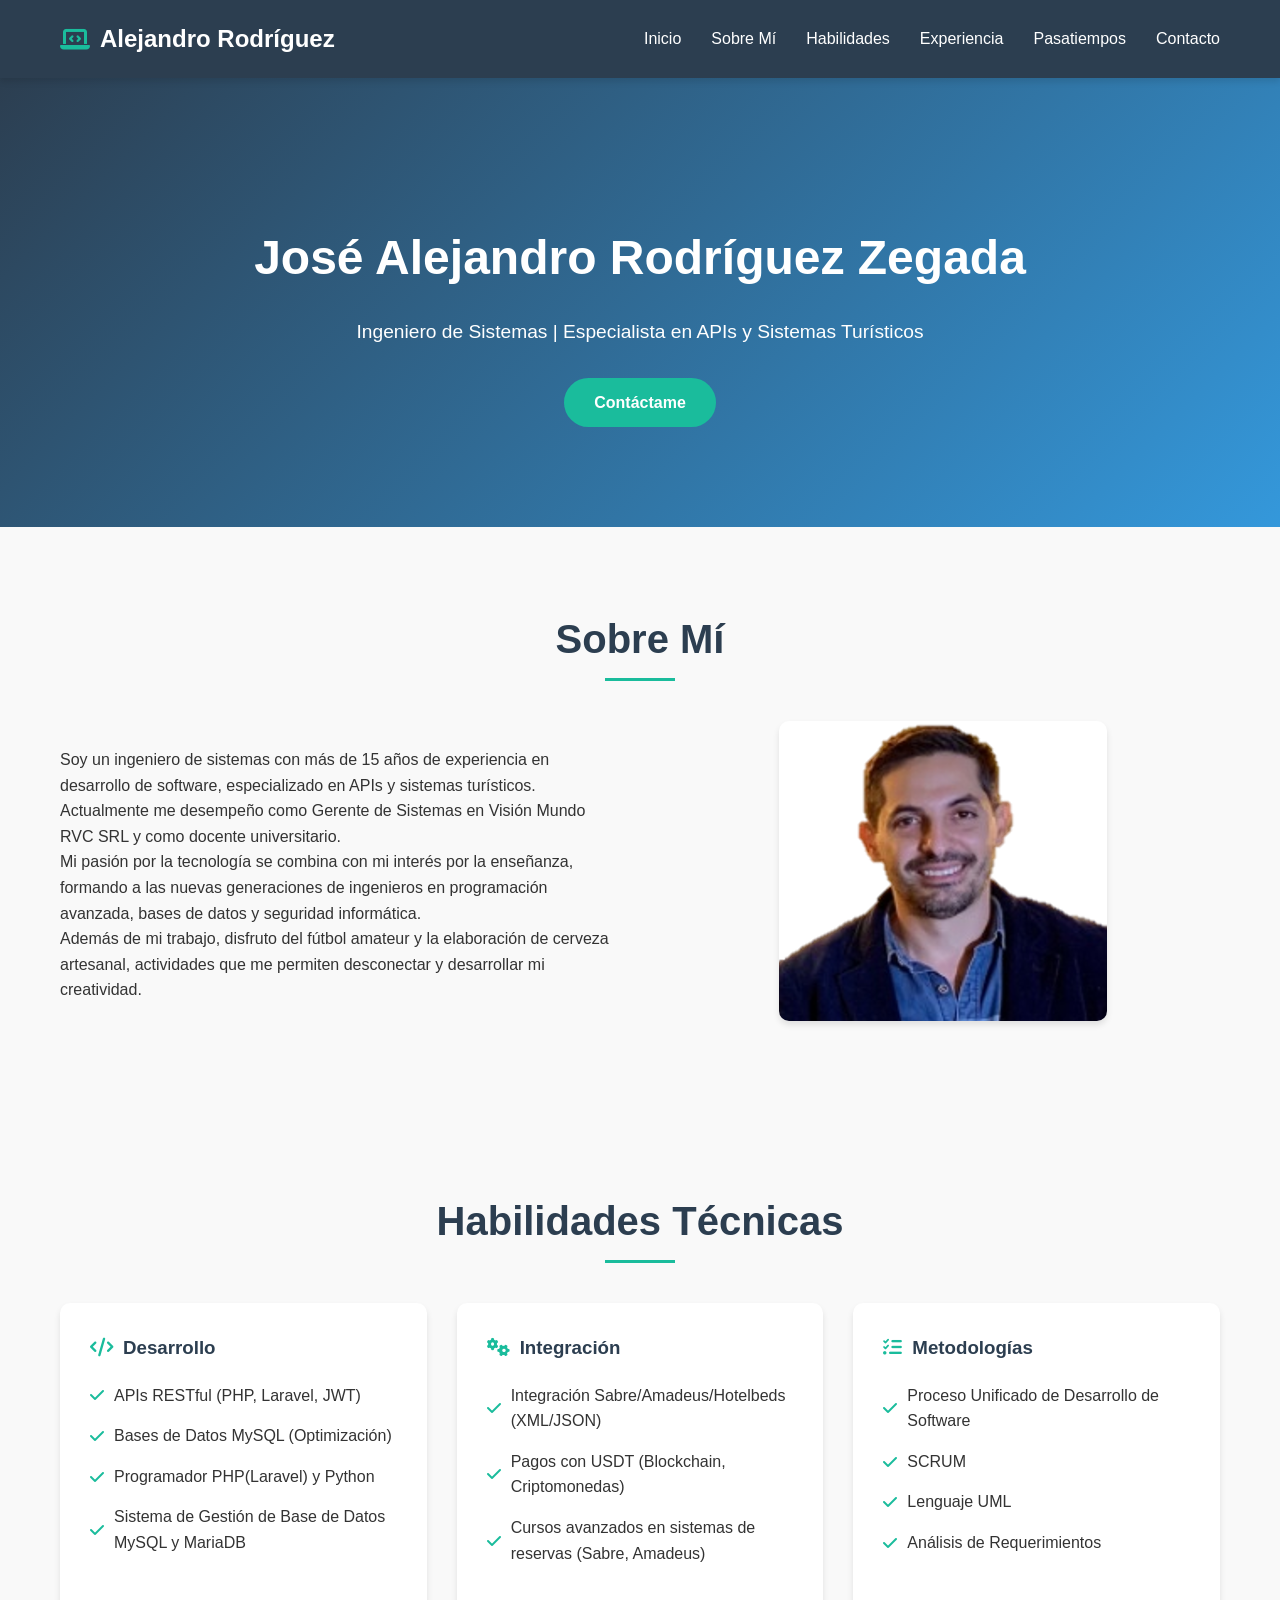
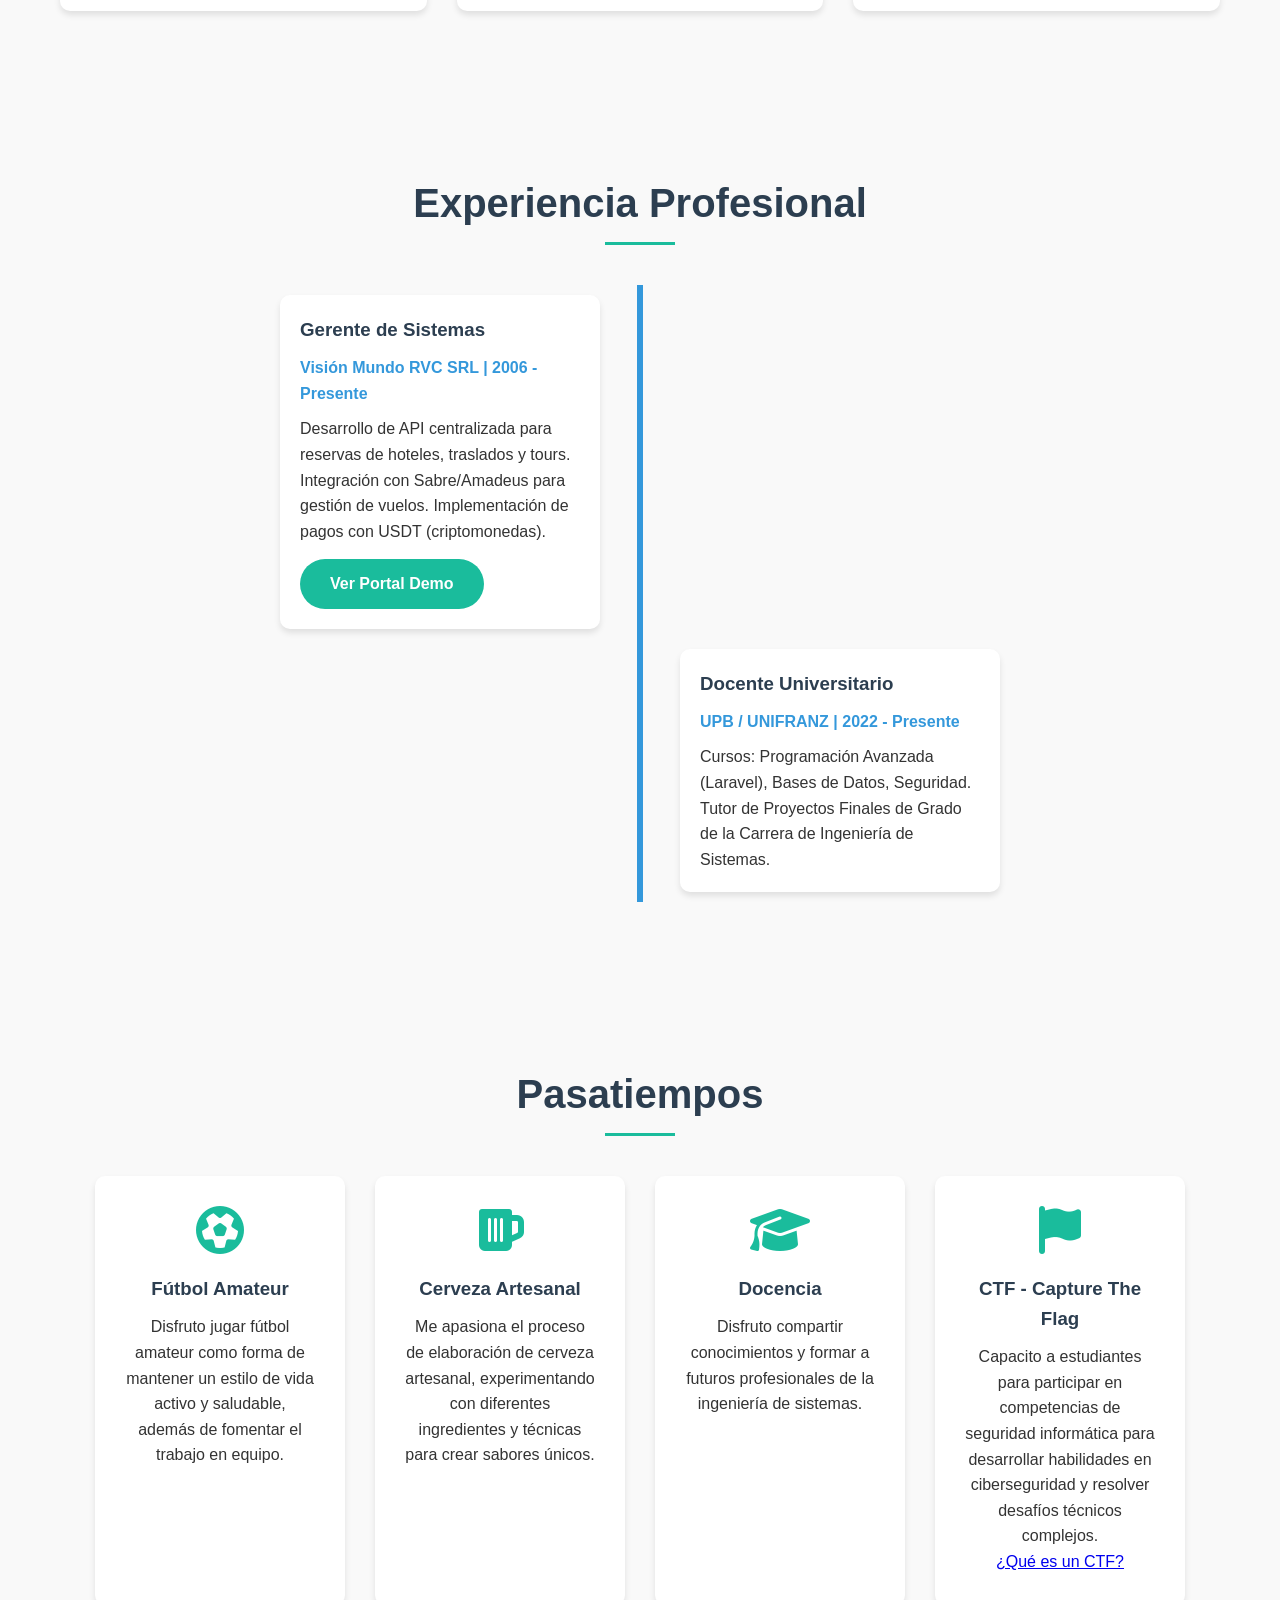
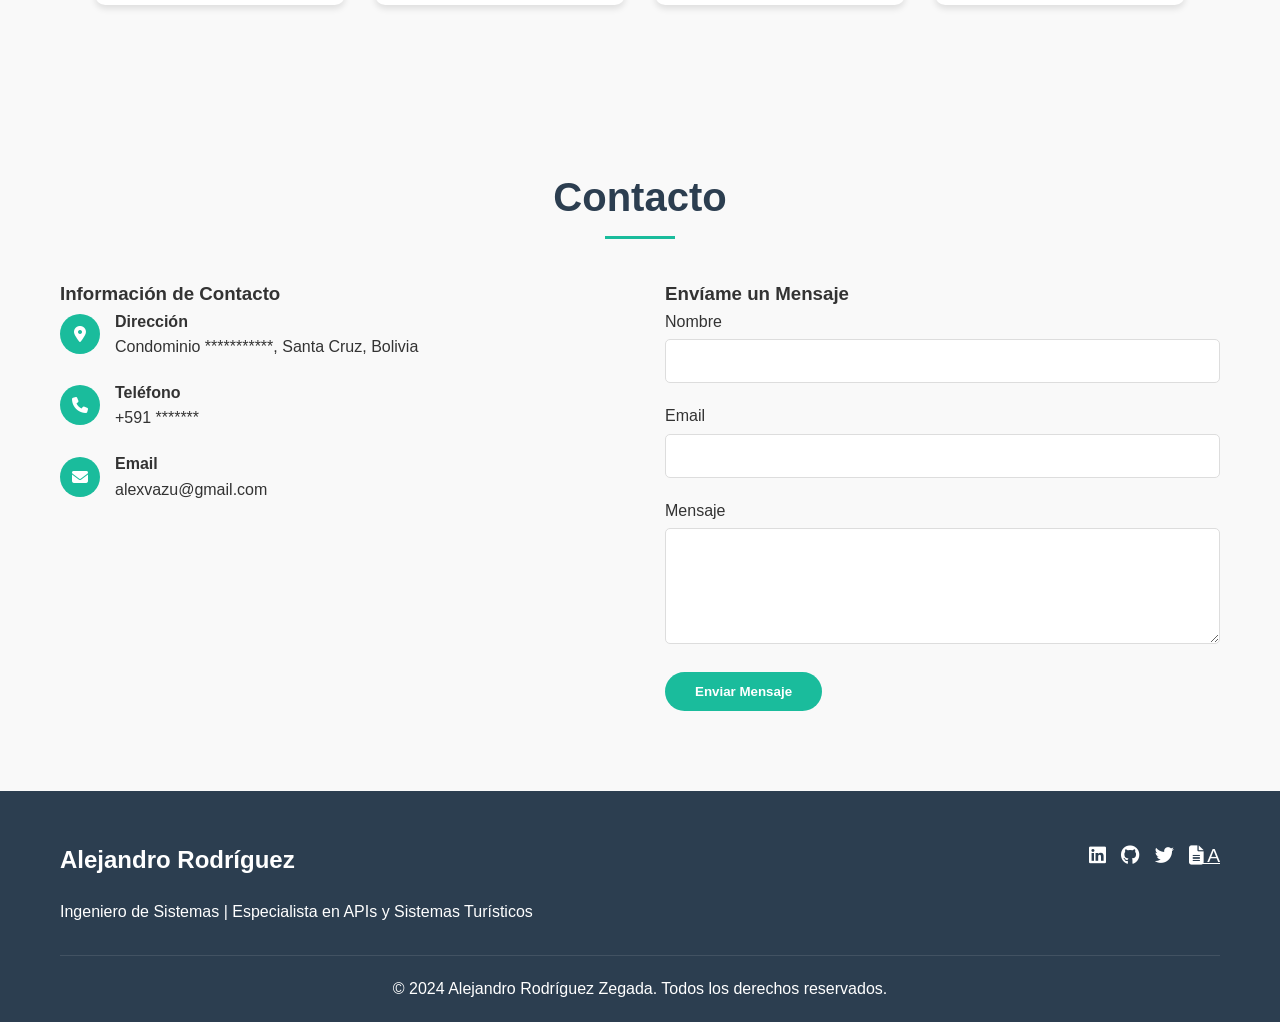
<file: index.html>
<!DOCTYPE html>
<html lang="es">
<head>
    <meta charset="UTF-8">
    <meta name="viewport" content="width=device-width, initial-scale=1.0">
    <title>Alejandro Rodríguez Zegada - Ingeniero de Sistemas</title>
    <link rel="icon" href="data:image/svg+xml,<svg xmlns='http://www.w3.org/2000/svg' viewBox='0 0 100 100'><circle cx='50' cy='50' r='45' fill='%232c3e50'/><circle cx='50' cy='35' r='12' fill='white'/><path d='M38,58 Q50,68 62,58 L62,65 Q50,75 38,65 Z' fill='white'/></svg>">
    <link rel="stylesheet" href="https://cdnjs.cloudflare.com/ajax/libs/font-awesome/6.4.0/css/all.min.css">
    <style>
        :root {
            --primary-color: #2c3e50;
            --secondary-color: #3498db;
            --accent-color: #1abc9c;
            --light-color: #ecf0f1;
            --dark-color: #2c3e50;
            --text-color: #333;
            --shadow: 0 4px 6px rgba(0, 0, 0, 0.1);
        }

        * {
            margin: 0;
            padding: 0;
            box-sizing: border-box;
            font-family: 'Segoe UI', Tahoma, Geneva, Verdana, sans-serif;
        }

        body {
            background-color: #f9f9f9;
            color: var(--text-color);
            line-height: 1.6;
        }

        .container {
            max-width: 1200px;
            margin: 0 auto;
            padding: 0 20px;
        }

        /* Header & Navigation */
        header {
            background-color: var(--primary-color);
            color: white;
            position: fixed;
            width: 100%;
            top: 0;
            z-index: 1000;
            box-shadow: var(--shadow);
            transition: all 0.3s ease;
        }

        header.scrolled {
            padding: 5px 0;
        }

        nav {
            display: flex;
            justify-content: space-between;
            align-items: center;
            padding: 20px 0;
            transition: all 0.3s ease;
        }

        header.scrolled nav {
            padding: 10px 0;
        }

        .logo {
            font-size: 1.5rem;
            font-weight: bold;
            display: flex;
            align-items: center;
        }

        .logo i {
            margin-right: 10px;
            color: var(--accent-color);
        }

        .nav-links {
            display: flex;
            list-style: none;
        }

        .nav-links li {
            margin-left: 30px;
        }

        .nav-links a {
            color: white;
            text-decoration: none;
            font-weight: 500;
            transition: color 0.3s;
            position: relative;
        }

        .nav-links a::after {
            content: '';
            position: absolute;
            width: 0;
            height: 2px;
            bottom: -5px;
            left: 0;
            background-color: var(--accent-color);
            transition: width 0.3s;
        }

        .nav-links a:hover::after {
            width: 100%;
        }

        .nav-links a:hover {
            color: var(--accent-color);
        }

        .hamburger {
            display: none;
            cursor: pointer;
        }

        /* Hero Section */
        .hero {
            background: linear-gradient(135deg, var(--primary-color), var(--secondary-color));
            color: white;
            padding: 150px 0 100px;
            text-align: center;
            margin-top: 70px;
        }

        .hero h1 {
            font-size: 3rem;
            margin-bottom: 20px;
            animation: fadeInDown 1s ease;
        }

        .hero p {
            font-size: 1.2rem;
            max-width: 700px;
            margin: 0 auto 30px;
            animation: fadeInUp 1s ease 0.3s both;
        }

        .btn {
            display: inline-block;
            background-color: var(--accent-color);
            color: white;
            padding: 12px 30px;
            border-radius: 30px;
            text-decoration: none;
            font-weight: bold;
            transition: all 0.3s;
            border: none;
            cursor: pointer;
            animation: fadeIn 1s ease 0.6s both;
        }

        .btn:hover {
            background-color: #16a085;
            transform: translateY(-3px);
            box-shadow: 0 10px 20px rgba(0, 0, 0, 0.2);
        }

        /* Sections */
        section {
            padding: 80px 0;
        }

        .section-title {
            text-align: center;
            margin-bottom: 50px;
            position: relative;
        }

        .section-title h2 {
            font-size: 2.5rem;
            color: var(--primary-color);
            display: inline-block;
        }

        .section-title h2::after {
            content: '';
            position: absolute;
            width: 70px;
            height: 3px;
            background-color: var(--accent-color);
            bottom: -10px;
            left: 50%;
            transform: translateX(-50%);
        }

        /* About Section */
        .about-content {
            display: flex;
            align-items: center;
            gap: 50px;
        }

        .about-text {
            flex: 1;
        }

        .about-image {
            flex: 1;
            text-align: center;
        }

        .about-image img {
            max-width: 100%;
            border-radius: 10px;
            box-shadow: var(--shadow);
            transition: transform 0.3s;
        }

        .about-image img:hover {
            transform: scale(1.02);
        }

        /* Skills Section */
        .skills-container {
            display: grid;
            grid-template-columns: repeat(auto-fit, minmax(300px, 1fr));
            gap: 30px;
        }

        .skill-category {
            background-color: white;
            padding: 30px;
            border-radius: 10px;
            box-shadow: var(--shadow);
            transition: transform 0.3s;
        }

        .skill-category:hover {
            transform: translateY(-10px);
        }

        .skill-category h3 {
            color: var(--primary-color);
            margin-bottom: 20px;
            display: flex;
            align-items: center;
        }

        .skill-category h3 i {
            margin-right: 10px;
            color: var(--accent-color);
        }

        .skill-list {
            list-style: none;
        }

        .skill-list li {
            margin-bottom: 15px;
            display: flex;
            align-items: center;
        }

        .skill-list li i {
            color: var(--accent-color);
            margin-right: 10px;
        }

        /* Experience Section */
        .timeline {
            position: relative;
            max-width: 800px;
            margin: 0 auto;
        }

        .timeline::after {
            content: '';
            position: absolute;
            width: 6px;
            background-color: var(--secondary-color);
            top: 0;
            bottom: 0;
            left: 50%;
            margin-left: -3px;
        }

        .timeline-item {
            padding: 10px 40px;
            position: relative;
            width: 50%;
            box-sizing: border-box;
        }

        .timeline-item:nth-child(odd) {
            left: 0;
        }

        .timeline-item:nth-child(even) {
            left: 50%;
        }

        .timeline-content {
            padding: 20px;
            background-color: white;
            border-radius: 10px;
            box-shadow: var(--shadow);
            transition: transform 0.3s;
        }

        .timeline-content:hover {
            transform: translateY(-5px);
        }

        .timeline-content h3 {
            color: var(--primary-color);
            margin-bottom: 10px;
        }

        .timeline-content .date {
            color: var(--secondary-color);
            font-weight: bold;
            margin-bottom: 10px;
        }

        /* Hobbies Section */
        .hobbies-container {
            display: flex;
            justify-content: center;
            gap: 30px;
            flex-wrap: wrap;
        }

        .hobby-card {
            background-color: white;
            border-radius: 10px;
            padding: 30px;
            width: 250px;
            text-align: center;
            box-shadow: var(--shadow);
            transition: transform 0.3s;
        }

        .hobby-card:hover {
            transform: translateY(-10px);
        }

        .hobby-card i {
            font-size: 3rem;
            color: var(--accent-color);
            margin-bottom: 20px;
        }

        .hobby-card h3 {
            color: var(--primary-color);
            margin-bottom: 10px;
        }

        /* Contact Section */
        .contact-container {
            display: flex;
            gap: 50px;
        }

        .contact-info {
            flex: 1;
        }

        .contact-form {
            flex: 1;
        }

        .contact-item {
            display: flex;
            align-items: center;
            margin-bottom: 20px;
        }

        .contact-item i {
            background-color: var(--accent-color);
            color: white;
            width: 40px;
            height: 40px;
            border-radius: 50%;
            display: flex;
            align-items: center;
            justify-content: center;
            margin-right: 15px;
        }

        .form-group {
            margin-bottom: 20px;
        }

        .form-group label {
            display: block;
            margin-bottom: 5px;
            font-weight: 500;
        }

        .form-group input,
        .form-group textarea {
            width: 100%;
            padding: 12px;
            border: 1px solid #ddd;
            border-radius: 5px;
            font-size: 1rem;
            transition: border-color 0.3s;
        }

        .form-group input:focus,
        .form-group textarea:focus {
            outline: none;
            border-color: var(--accent-color);
        }

        .form-message {
            margin-top: 15px;
            padding: 10px;
            border-radius: 5px;
            display: none;
        }

        .form-message.success {
            background-color: #d4edda;
            color: #155724;
            border: 1px solid #c3e6cb;
            display: block;
        }

        .form-message.error {
            background-color: #f8d7da;
            color: #721c24;
            border: 1px solid #f5c6cb;
            display: block;
        }

        /* Footer */
        footer {
            background-color: var(--primary-color);
            color: white;
            padding: 50px 0 20px;
        }

        .footer-content {
            display: flex;
            justify-content: space-between;
            margin-bottom: 30px;
        }

        .footer-logo {
            font-size: 1.5rem;
            font-weight: bold;
            margin-bottom: 20px;
        }

        .social-links {
            display: flex;
            gap: 15px;
        }

        .social-links a {
            color: white;
            font-size: 1.2rem;
            transition: color 0.3s;
        }

        .social-links a:hover {
            color: var(--accent-color);
        }

        .copyright {
            text-align: center;
            padding-top: 20px;
            border-top: 1px solid rgba(255, 255, 255, 0.1);
        }

        /* Animations */
        @keyframes fadeIn {
            from { opacity: 0; }
            to { opacity: 1; }
        }

        @keyframes fadeInDown {
            from {
                opacity: 0;
                transform: translateY(-20px);
            }
            to {
                opacity: 1;
                transform: translateY(0);
            }
        }

        @keyframes fadeInUp {
            from {
                opacity: 0;
                transform: translateY(20px);
            }
            to {
                opacity: 1;
                transform: translateY(0);
            }
        }

        /* Responsive Design */
        @media (max-width: 768px) {
            .nav-links {
                display: none;
                flex-direction: column;
                position: absolute;
                top: 70px;
                left: 0;
                width: 100%;
                background-color: var(--primary-color);
                padding: 20px;
                box-shadow: var(--shadow);
            }

            .nav-links.active {
                display: flex;
            }

            .nav-links li {
                margin: 10px 0;
            }

            .hamburger {
                display: block;
            }

            .hero h1 {
                font-size: 2.2rem;
            }

            .about-content {
                flex-direction: column;
            }

            .timeline::after {
                left: 31px;
            }

            .timeline-item {
                width: 100%;
                padding-left: 70px;
                padding-right: 25px;
            }

            .timeline-item:nth-child(even) {
                left: 0;
            }

            .contact-container {
                flex-direction: column;
            }
        }
    </style>
</head>
<body>
    <!-- Header & Navigation -->
    <header>
        <div class="container">
            <nav>
                <div class="logo">
                    <i class="fas fa-laptop-code"></i>
                    <span>Alejandro Rodríguez</span>
                </div>
                <ul class="nav-links">
                    <li><a href="#home">Inicio</a></li>
                    <li><a href="#about">Sobre Mí</a></li>
                    <li><a href="#skills">Habilidades</a></li>
                    <li><a href="#experience">Experiencia</a></li>
                    <li><a href="#hobbies">Pasatiempos</a></li>
                    <li><a href="#contact">Contacto</a></li>
                </ul>
                <div class="hamburger">
                    <i class="fas fa-bars"></i>
                </div>
            </nav>
        </div>
    </header>

    <!-- Hero Section -->
    <section id="home" class="hero">
        <div class="container">
            <h1>José Alejandro Rodríguez Zegada</h1>
            <p>Ingeniero de Sistemas | Especialista en APIs y Sistemas Turísticos</p>
            <a href="#contact" class="btn">Contáctame</a>
        </div>
    </section>

    <!-- About Section -->
    <section id="about" class="about">
        <div class="container">
            <div class="section-title">
                <h2>Sobre Mí</h2>
            </div>
            <div class="about-content">
                <div class="about-text">
                    <p>Soy un ingeniero de sistemas con más de 15 años de experiencia en desarrollo de software, especializado en APIs y sistemas turísticos. Actualmente me desempeño como Gerente de Sistemas en Visión Mundo RVC SRL y como docente universitario.</p>
                    <p>Mi pasión por la tecnología se combina con mi interés por la enseñanza, formando a las nuevas generaciones de ingenieros en programación avanzada, bases de datos y seguridad informática.</p>
                    <p>Además de mi trabajo, disfruto del fútbol amateur y la elaboración de cerveza artesanal, actividades que me permiten desconectar y desarrollar mi creatividad.</p>
                </div>
                <div class="about-image">
                    <!-- Placeholder for profile image -->
                    <img src="fotoAleTipoCarnet.png" alt="Alejandro Rodríguez Zegada" class="profile-img">
                </div>
            </div>
        </div>
    </section>

    <!-- Skills Section -->
    <section id="skills" class="skills">
        <div class="container">
            <div class="section-title">
                <h2>Habilidades Técnicas</h2>
            </div>
            <div class="skills-container">
                <div class="skill-category">
                    <h3><i class="fas fa-code"></i> Desarrollo</h3>
                    <ul class="skill-list">
                        <li><i class="fas fa-check"></i> APIs RESTful (PHP, Laravel, JWT)</li>
                        <li><i class="fas fa-check"></i> Bases de Datos MySQL (Optimización)</li>
                        <li><i class="fas fa-check"></i> Programador PHP(Laravel) y Python</li>
                        <li><i class="fas fa-check"></i> Sistema de Gestión de Base de Datos MySQL y MariaDB</li>
                    </ul>
                </div>
                <div class="skill-category">
                    <h3><i class="fas fa-cogs"></i> Integración</h3>
                    <ul class="skill-list">
                        <li><i class="fas fa-check"></i> Integración Sabre/Amadeus/Hotelbeds (XML/JSON)</li>
                        <li><i class="fas fa-check"></i> Pagos con USDT (Blockchain, Criptomonedas)</li>
                        <li><i class="fas fa-check"></i> Cursos avanzados en sistemas de reservas (Sabre, Amadeus)</li>
                    </ul>
                </div>
                <div class="skill-category">
                    <h3><i class="fas fa-tasks"></i> Metodologías</h3>
                    <ul class="skill-list">
                        <li><i class="fas fa-check"></i> Proceso Unificado de Desarrollo de Software</li>
                        <li><i class="fas fa-check"></i> SCRUM</li>
                        <li><i class="fas fa-check"></i> Lenguaje UML</li>
                        <li><i class="fas fa-check"></i> Análisis de Requerimientos</li>
                    </ul>
                </div>
            </div>
        </div>
    </section>

    <!-- Experience Section -->
    <section id="experience" class="experience">
        <div class="container">
            <div class="section-title">
                <h2>Experiencia Profesional</h2>
            </div>
            <div class="timeline">
                <div class="timeline-item">
                    <div class="timeline-content">
                        <h3>Gerente de Sistemas</h3>
                        <div class="date">Visión Mundo RVC SRL | 2006 - Presente</div>
                        <p>Desarrollo de API centralizada para reservas de hoteles, traslados y tours. Integración con Sabre/Amadeus para gestión de vuelos. Implementación de pagos con USDT (criptomonedas).</p>
                        <a href="https://pruebas.travelamedida.com" target="_blank" class="btn" style="margin-top: 15px;">Ver Portal Demo</a>
                    </div>
                </div>
                <div class="timeline-item">
                    <div class="timeline-content">
                        <h3>Docente Universitario</h3>
                        <div class="date">UPB / UNIFRANZ | 2022 - Presente</div>
                        <p>Cursos: Programación Avanzada (Laravel), Bases de Datos, Seguridad. Tutor de Proyectos Finales de Grado de la Carrera de Ingeniería de Sistemas.</p>
                    </div>
                </div>
            </div>
        </div>
    </section>

    <!-- Hobbies Section -->
    <section id="hobbies" class="hobbies">
        <div class="container">
            <div class="section-title">
                <h2>Pasatiempos</h2>
            </div>
            <div class="hobbies-container">
                <div class="hobby-card">
                    <i class="fas fa-futbol"></i>
                    <h3>Fútbol Amateur</h3>
                    <p>Disfruto jugar fútbol amateur como forma de mantener un estilo de vida activo y saludable, además de fomentar el trabajo en equipo.</p>
                </div>
                <div class="hobby-card">
                    <i class="fas fa-beer"></i>
                    <h3>Cerveza Artesanal</h3>
                    <p>Me apasiona el proceso de elaboración de cerveza artesanal, experimentando con diferentes ingredientes y técnicas para crear sabores únicos.</p>
                </div>
                <div class="hobby-card">
                    <i class="fas fa-graduation-cap"></i>
                    <h3>Docencia</h3>
                    <p>Disfruto compartir conocimientos y formar a futuros profesionales de la ingeniería de sistemas.</p>
                </div>
                <div class="hobby-card">
                    <i class="fas fa-flag"></i>
                    <h3>CTF - Capture The Flag</h3>
                    <p>Capacito a estudiantes para participar en competencias de seguridad informática para desarrollar habilidades en ciberseguridad y resolver desafíos técnicos complejos.</p>
                    <a href="https://alejandrorodriguezzegada.blogspot.com/2025/11/que-es-un-ctf.html">¿Qué es un CTF?</a>
                </div>
            </div>
        </div>
    </section>

    <!-- Contact Section -->
    <section id="contact" class="contact">
        <div class="container">
            <div class="section-title">
                <h2>Contacto</h2>
            </div>
            <div class="contact-container">
                <div class="contact-info">
                    <h3>Información de Contacto</h3>
                    <div class="contact-item">
                        <i class="fas fa-map-marker-alt"></i>
                        <div>
                            <h4>Dirección</h4>
                            <p>Condominio ***********, Santa Cruz, Bolivia</p>
                        </div>
                    </div>
                    <div class="contact-item">
                        <i class="fas fa-phone"></i>
                        <div>
                            <h4>Teléfono</h4>
                            <p>+591 *******</p>
                        </div>
                    </div>
                    <div class="contact-item">
                        <i class="fas fa-envelope"></i>
                        <div>
                            <h4>Email</h4>
                            <p>alexvazu@gmail.com</p>
                        </div>
                    </div>
                </div>
                <div class="contact-form">
                    <h3>Envíame un Mensaje</h3>
                    <form action="https://formspree.io/f/mpwoknrr" id="contactForm" method="POST">
                        <div class="form-group">
                            <label for="name">Nombre</label>
                            <input type="text" id="name" name="name" required>
                        </div>
                        <div class="form-group">
                            <label for="email">Email</label>
                            <input type="email" name="email" id="email" required>
                        </div>
                        <div class="form-group">
                            <label for="message">Mensaje</label>
                            <textarea name="message" id="message" rows="5" required></textarea>
                        </div>
                        <div class="form-message" id="formMessage"></div>
                        <button type="submit" class="btn" id="submitBtn">Enviar Mensaje</button>
                    </form>
                </div>
            </div>
        </div>
    </section>

    <!-- Footer -->
    <footer>
        <div class="container">
            <div class="footer-content">
                <div>
                    <div class="footer-logo">Alejandro Rodríguez</div>
                    <p>Ingeniero de Sistemas | Especialista en APIs y Sistemas Turísticos</p>
                </div>
                <div class="social-links">
                    <a href="https://www.linkedin.com/in/jose-alejandro-rodriguez-zegada-131968237/"><i class="fab fa-linkedin"></i></a>
                    <a href="https://github.com/alexvazu8/"><i class="fab fa-github"></i></a>
                    <a href="https://x.com/gavilanbom x"><i class="fab fa-twitter"></i></a>
                    <a href="/fuentes"><i class="fas fa-file-alt"></i> A</a>
                </div>
            </div>
            <div class="copyright">
                <p>&copy; 2024 Alejandro Rodríguez Zegada. Todos los derechos reservados.</p>
            </div>
        </div>
    </footer>

    <script>
        // Mobile Navigation Toggle
        const hamburger = document.querySelector('.hamburger');
        const navLinks = document.querySelector('.nav-links');

        hamburger.addEventListener('click', () => {
            navLinks.classList.toggle('active');
        });

        // Header scroll effect
        window.addEventListener('scroll', () => {
            const header = document.querySelector('header');
            if (window.scrollY > 50) {
                header.classList.add('scrolled');
            } else {
                header.classList.remove('scrolled');
            }
        });

        // Smooth Scrolling
        document.querySelectorAll('a[href^="#"]').forEach(anchor => {
            anchor.addEventListener('click', function (e) {
                e.preventDefault();
                
                const targetId = this.getAttribute('href');
                if (targetId === '#') return;
                
                const targetElement = document.querySelector(targetId);
                if (targetElement) {
                    window.scrollTo({
                        top: targetElement.offsetTop - 70,
                        behavior: 'smooth'
                    });
                    
                    // Close mobile menu if open
                    if (navLinks.classList.contains('active')) {
                        navLinks.classList.remove('active');
                    }
                }
            });
        });

        // Form Submission con Formspree
        const contactForm = document.getElementById('contactForm');
        const submitBtn = document.getElementById('submitBtn');
        const formMessage = document.getElementById('formMessage');

        contactForm.addEventListener('submit', async function(e) {
            e.preventDefault();
            
            // Cambiar texto del botón y deshabilitar
            submitBtn.innerHTML = '<i class="fas fa-spinner fa-spin"></i> Enviando...';
            submitBtn.disabled = true;
            
            try {
                const formData = new FormData(contactForm);
                const response = await fetch(contactForm.action, {
                    method: 'POST',
                    body: formData,
                    headers: {
                        'Accept': 'application/json'
                    }
                });
                
                if (response.ok) {
                    formMessage.textContent = '¡Gracias por tu mensaje! Me pondré en contacto contigo pronto.';
                    formMessage.className = 'form-message success';
                    contactForm.reset();
                } else {
                    throw new Error('Error en el envío');
                }
            } catch (error) {
                formMessage.textContent = 'Hubo un error al enviar el mensaje. Por favor, intenta nuevamente.
                    01011000 00110101 01000010 01011000 01001011 01011001 01001100 01001101 01000101 01000010 01010011 01011000 01000111 01001001 01000100 01000110 01001110 01010001 01010001 01000111 00110100 00110011 00110011 01001110 01001101 01001010 01011010 01000111 01001011 01001001 01000100 01000101 01001101 01010110 01010111 01000011 01000001 00110101 01010100 01001010 01001110 01010010 01010111 01000111 01000011 00110011 01010100 01010000 01000101 01000010 01010011 01000111 01001011 01001001 01000011 01000011 01001101 01000110 00110010 01000111 00110010 01011001 01001100 01001111 01000101 01000010 01011001 01011000 01001011 01011010 01001010 01000001 01001111 01010110 00110010 01000111 01010011 00110011 01000100 01001010 01010000 01001010 01010001 01010011 01000001 01011001 01001100 01000101 01001110 01000110 00110011 01000111 01010011 00110011 01010100 01000010 01001110 01011010 00110101 01000111 01000011 00110100 01011010 00110111';
                formMessage.className = 'form-message error';
            } finally {
                // Restaurar botón
                submitBtn.innerHTML = 'Enviar Mensaje';
                submitBtn.disabled = false;
                
                // Ocultar mensaje después de 5 segundos
                setTimeout(() => {
                    formMessage.style.display = 'none';
                }, 5000);
            }
        });
    </script>
</body>
</html>
</file>
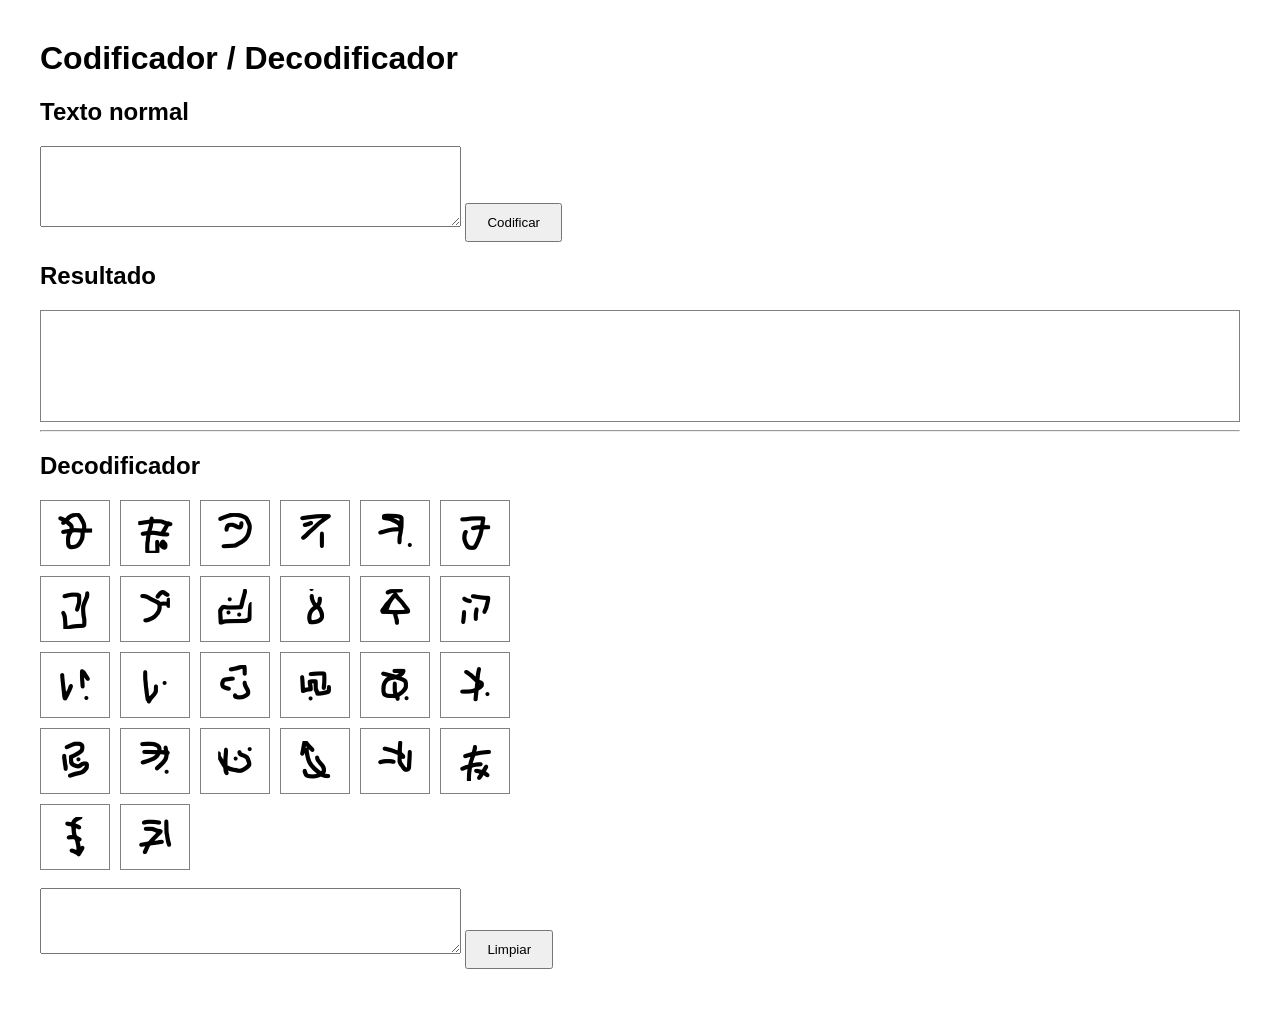
<file: fuentes/index.html>
<!DOCTYPE html>
<html lang="es">

<head>

<meta charset="UTF-8">

<link rel="stylesheet" href="css/estilos.css">

</head>

<body>

<h1>Codificador / Decodificador</h1>

<h2>Texto normal</h2>

<textarea id="texto" rows="5" cols="50"></textarea>

<button id="codificar">
Codificar
</button>

<h2>Resultado</h2>

<div id="resultado" class="fuente"></div>

<hr>

<h2>Decodificador</h2>

<div id="paleta"></div>

<br>

<textarea id="salida" rows="4" cols="50"></textarea>

<button id="limpiar">
Limpiar
</button>

<script src="js/app.js"></script>

</body>
</html>
</file>
<file: fuentes/css/estilos.css>
@font-face{

font-family: ElProfe;

src:url("../fonts/ElProfe-Regular.ttf");

}

body{

font-family:Arial;

margin:40px;

}

.fuente{

font-family:ElProfe;

font-size:55px;

border:1px solid gray;

padding:15px;

min-height:80px;

margin-top:15px;

}

button{

padding:10px 20px;

margin-top:10px;

margin-right:10px;

}

#paleta{

display:grid;

grid-template-columns:repeat(6,70px);

gap:10px;

margin-top:20px;

}

.simbolo{

font-family:ElProfe;

font-size:40px;

border:1px solid gray;

cursor:pointer;

padding:10px;

text-align:center;

}
</file>
